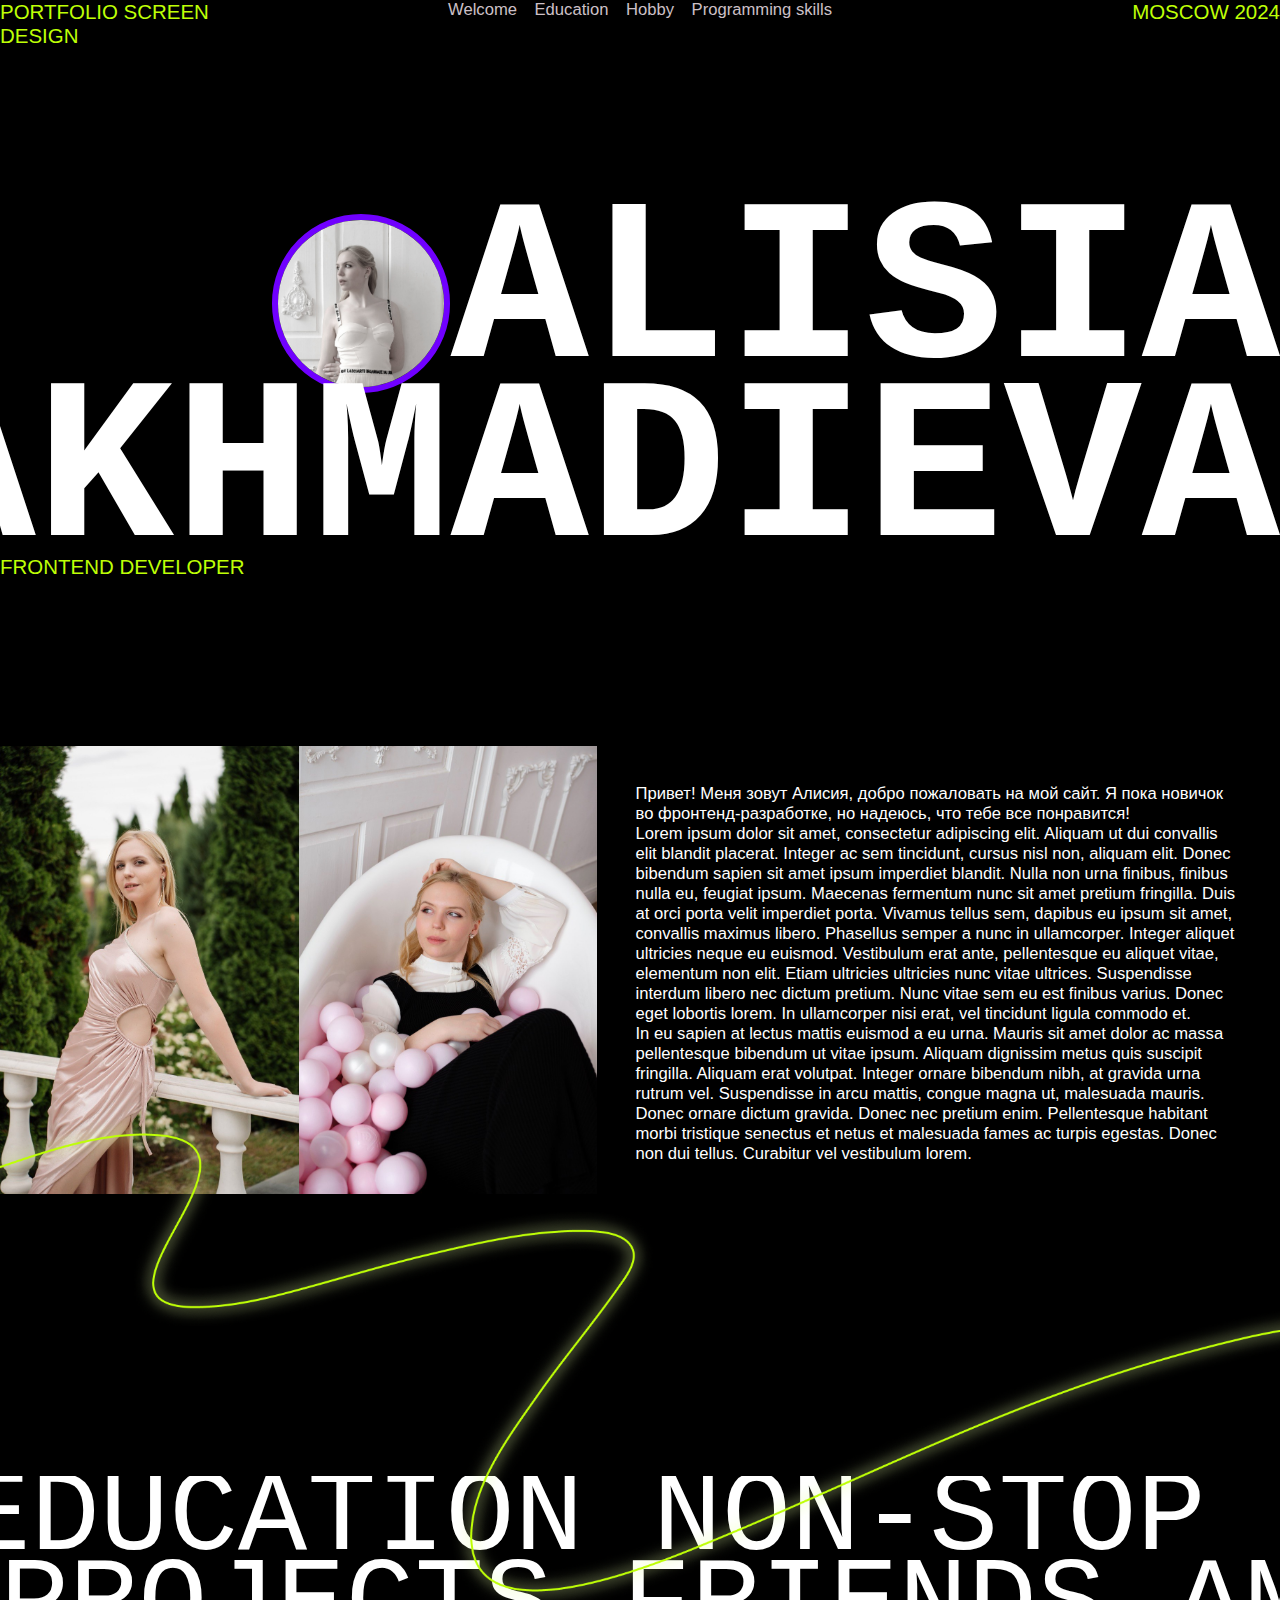
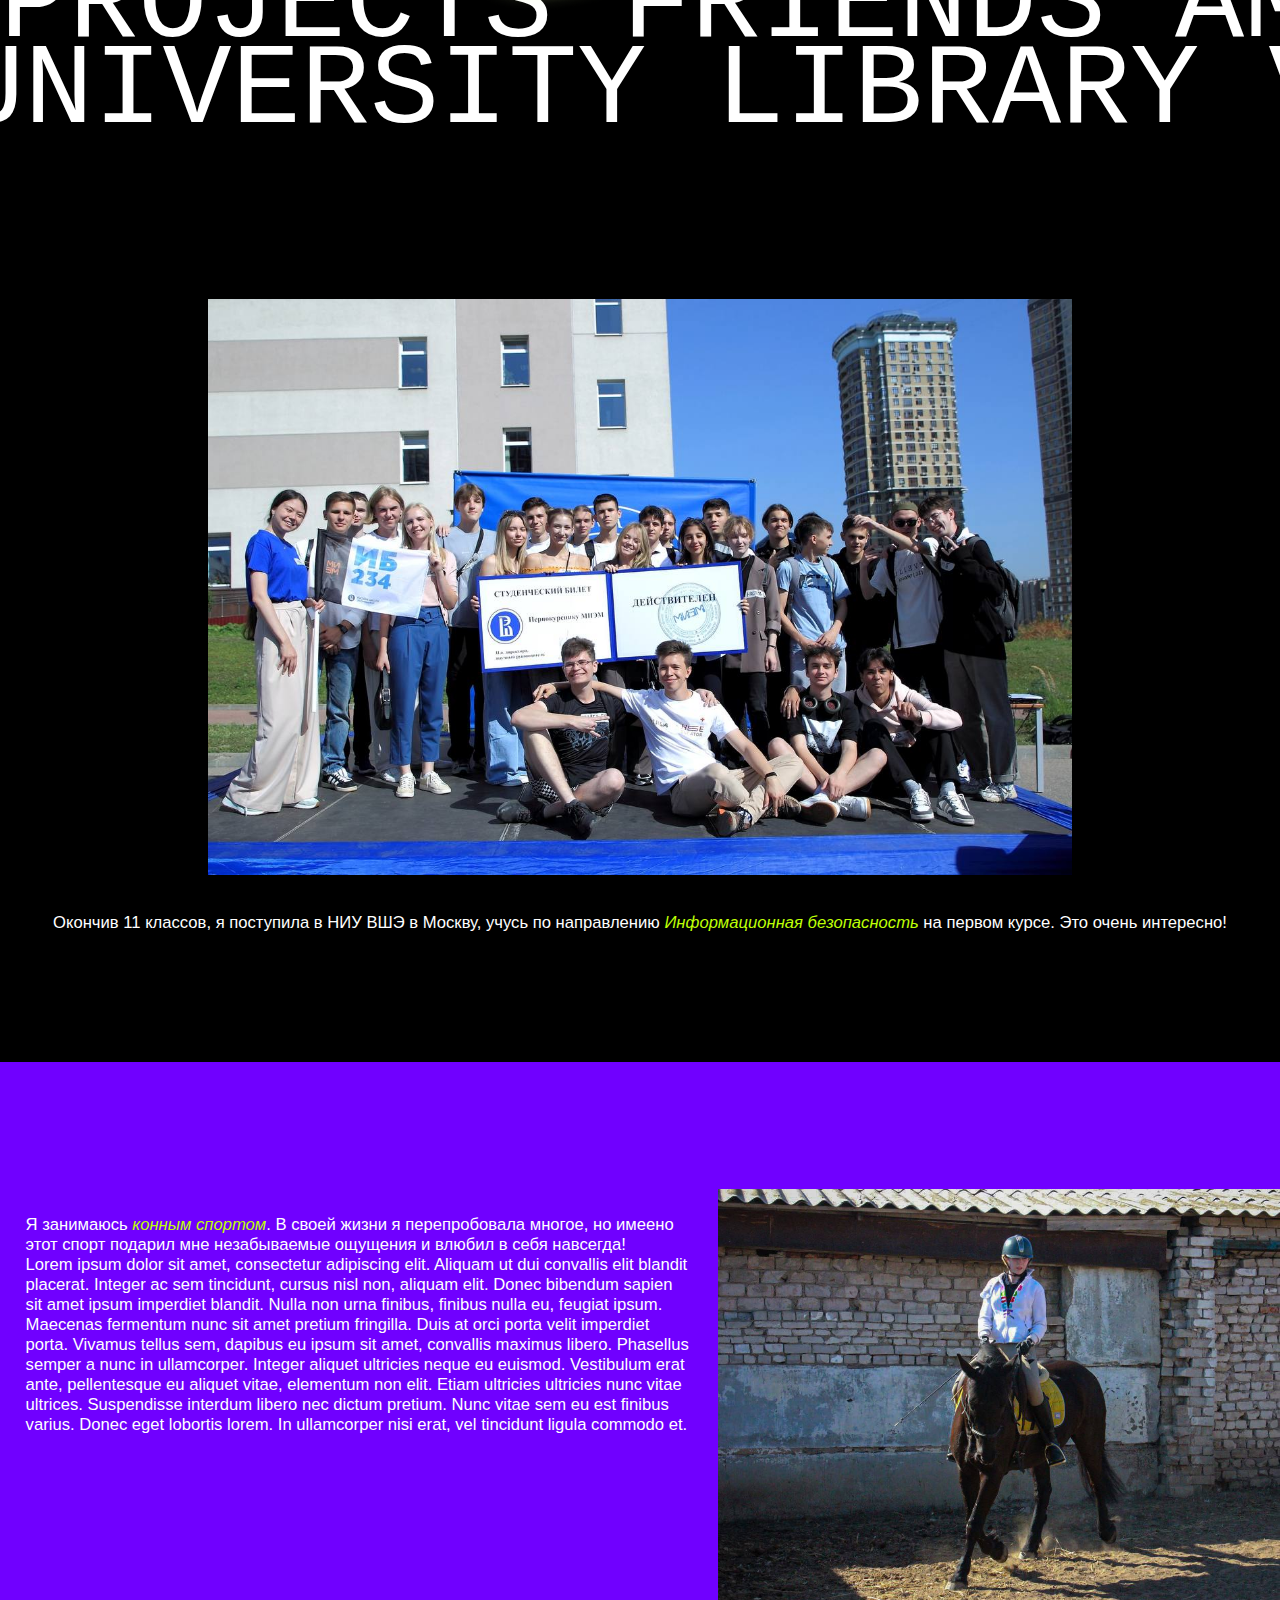
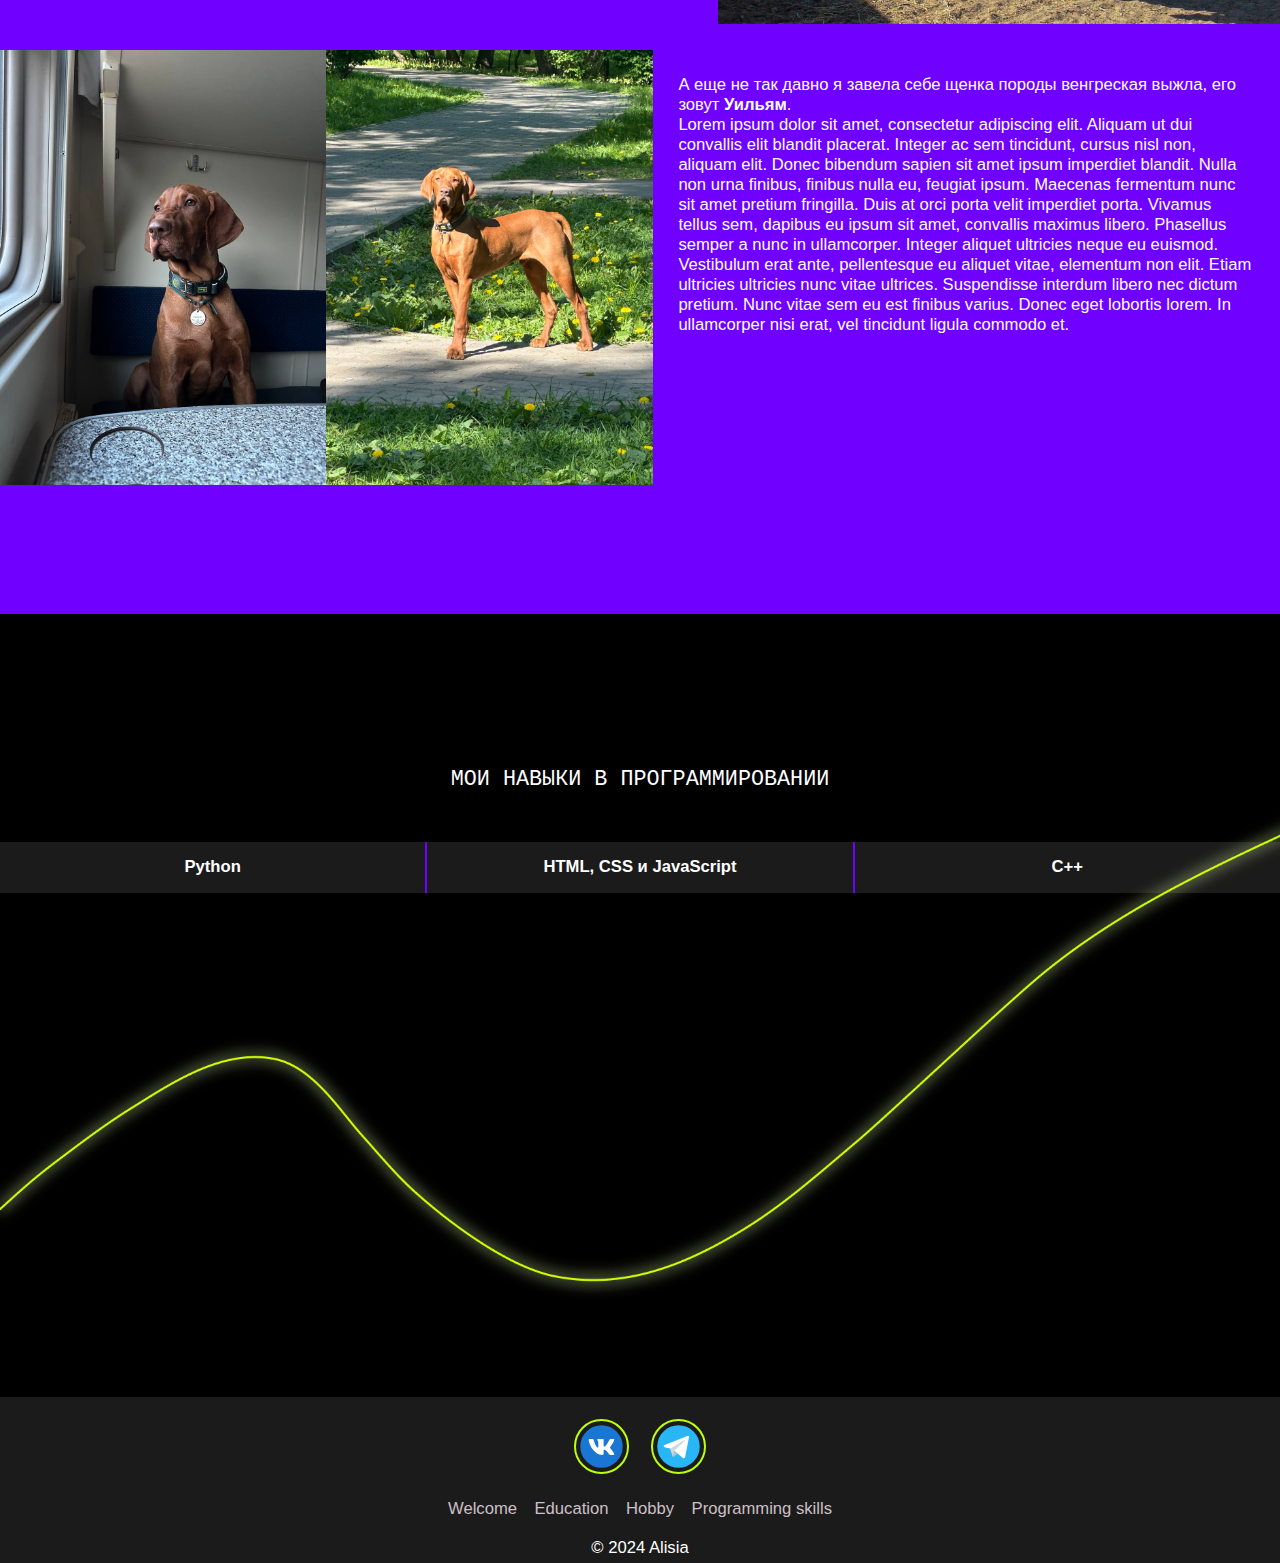
<file: index.html>
<!DOCTYPE html>
<html lang="en">
<head>
    <meta charset="UTF-8">
    <meta name="viewport" content="width=device-width, initial-scale=1.0">
    <link rel="stylesheet" href="css/main.css">
    <link rel="stylesheet" href="css/fonts.css">
    <title>Alisia Akhmadieva Page</title>
</head>
<body>
    <header>
        <div class="corner left">
            <p>PORTFOLIO SCREEN DESIGN</p>
        </div>
        <nav>
            <a href="#welcome">Welcome</a>
            <a href="#education">Education</a>
            <a href="#hobby">Hobby</a>
            <a href="#programming">Programming skills</a>
        </nav>
        <div class="corner">
            <p>MOSCOW 2024</p>
        </div>
    </header>
    <main>
        <div class="name">
            <div>
                <div class="name_img">
                    <img src="images/photo2.jpg" alt="my photo">
                </div>
                <h1>ALISIA</h1>
            </div>
            <h1>AKHMADIEVA</h1>
        </div>
        <div class="corner left">
            <p>FRONTEND DEVELOPER</p>
        </div>

        <div class="welcome" id="welcome">
            <div class="welcome_img">
                <img src="images/photo1.jpg" alt="моя фотография">
                <img src="images/photo9.jpg" alt="моя фотография">
            </div>
            <div class="welcome_text">
                <p>Привет! Меня зовут Алисия, добро пожаловать на мой сайт. Я пока новичок во фронтенд-разработке, но надеюсь, что тебе все понравится!</p>
                <p>Lorem ipsum dolor sit amet, consectetur adipiscing elit. Aliquam ut dui convallis elit blandit placerat. Integer ac sem tincidunt, cursus nisl non, aliquam elit. Donec bibendum sapien sit amet ipsum
                   imperdiet blandit. Nulla non urna finibus, finibus nulla eu, feugiat ipsum. Maecenas fermentum nunc sit amet pretium fringilla. Duis at orci porta velit imperdiet porta. Vivamus tellus sem, dapibus 
                   eu ipsum sit amet, convallis maximus libero. Phasellus semper a nunc in ullamcorper. Integer aliquet ultricies neque eu euismod. Vestibulum erat ante, pellentesque eu aliquet vitae, elementum non elit. 
                   Etiam ultricies ultricies nunc vitae ultrices. Suspendisse interdum libero nec dictum pretium. Nunc vitae sem eu est finibus varius. Donec eget lobortis lorem. In ullamcorper nisi erat, vel tincidunt 
                   ligula commodo et.</p>
                <p>In eu sapien at lectus mattis euismod a eu urna. Mauris sit amet dolor ac massa pellentesque bibendum ut vitae ipsum. Aliquam dignissim metus quis suscipit fringilla. Aliquam erat volutpat. Integer ornare 
                   bibendum nibh, at gravida urna rutrum vel. Suspendisse in arcu mattis, congue magna ut, malesuada mauris. Donec ornare dictum gravida. Donec nec pretium enim. Pellentesque habitant morbi tristique senectus 
                   et netus et malesuada fames ac turpis egestas. Donec non dui tellus. Curabitur vel vestibulum lorem.</p>
            </div>
        </div>

        <div class="line">
            <img src="images/line.png" alt="линия">
        </div>

        <div class="education" id="education">
            <div class="education_big-text">
                <p class="education_p1">EDUCATION NON-STOP GRADUATION</p>
                <p class="education_p2">PROJECTS FRIENDS AMBITIONS</p>
                <p class="education_p3">UNIVERSITY LIBRARY VICTORIES</p>
            </div>
            <div class="education_img">
                <img src="images/photo8.jpg" alt="фотография учебной группы">
            </div>
            <div class="education_text">
                <p>Окончив 11 классов, я поступила в НИУ ВШЭ в Москву, учусь по направлению <em>Информационная безопасность</em> на первом курсе. Это очень интересно!</p>
            </div>
        </div>

        <div class="background"></div>

        <div class="hobby" id="hobby">
            <div class="hobby_block1">
                <div class="hobby_text">
                    <p>Я занимаюсь <em>конным спортом</em>. В своей жизни я перепробовала многое, но имеено этот спорт подарил мне незабываемые ощущения и влюбил в себя навсегда!</p>
                    <p>Lorem ipsum dolor sit amet, consectetur adipiscing elit. Aliquam ut dui convallis elit blandit placerat. Integer ac sem tincidunt, cursus nisl non, aliquam elit. Donec bibendum sapien sit amet ipsum
                        imperdiet blandit. Nulla non urna finibus, finibus nulla eu, feugiat ipsum. Maecenas fermentum nunc sit amet pretium fringilla. Duis at orci porta velit imperdiet porta. Vivamus tellus sem, dapibus 
                        eu ipsum sit amet, convallis maximus libero. Phasellus semper a nunc in ullamcorper. Integer aliquet ultricies neque eu euismod. Vestibulum erat ante, pellentesque eu aliquet vitae, elementum non elit. 
                        Etiam ultricies ultricies nunc vitae ultrices. Suspendisse interdum libero nec dictum pretium. Nunc vitae sem eu est finibus varius. Donec eget lobortis lorem. In ullamcorper nisi erat, vel tincidunt 
                        ligula commodo et.</p>
                </div>
                <div class="hobby_img">
                    <img src="images/photo5.jpg" alt="моя фотография">
                </div>
            </div>
            <div class="hobby_block2">
                <div class="hobby_img">
                    <img src="images/photo7.jpg" alt="фотография моей собаки">
                    <img src="images/photo10.jpg" alt="фотография моей собаки">
                </div>
                <div class="hobby_text">
                    <p>А еще не так давно я завела себе щенка породы венгреская выжла, его зовут <b>Уильям</b>.</p>
                    <p>Lorem ipsum dolor sit amet, consectetur adipiscing elit. Aliquam ut dui convallis elit blandit placerat. Integer ac sem tincidunt, cursus nisl non, aliquam elit. Donec bibendum sapien sit amet ipsum
                        imperdiet blandit. Nulla non urna finibus, finibus nulla eu, feugiat ipsum. Maecenas fermentum nunc sit amet pretium fringilla. Duis at orci porta velit imperdiet porta. Vivamus tellus sem, dapibus 
                        eu ipsum sit amet, convallis maximus libero. Phasellus semper a nunc in ullamcorper. Integer aliquet ultricies neque eu euismod. Vestibulum erat ante, pellentesque eu aliquet vitae, elementum non elit. 
                        Etiam ultricies ultricies nunc vitae ultrices. Suspendisse interdum libero nec dictum pretium. Nunc vitae sem eu est finibus varius. Donec eget lobortis lorem. In ullamcorper nisi erat, vel tincidunt 
                        ligula commodo et.</p>
                </div>
            </div>
        </div>

        <div class="programming" id="programming">
            <div class="programming_text">
                <p>МОИ НАВЫКИ В ПРОГРАММИРОВАНИИ</p>
            </div>
            <div class="programming_list">
                <div class="programming_p" style="border-left: none;">
                    <p><b>Python</b></p>
                </div>
                <div class="programming_p">
                    <p><b>HTML, CSS и JavaScript</b></p>
                </div>
                <div class="programming_p">
                    <p><b>C++</b></p>
                </div>
            </div>
        </div>

        <div class="line">
            <img src="images/line2.png" alt="линия">
        </div>
    </main>
    <footer>
        <div class="footer_connect">
            <a href="https://vk.com/alison20"><img src="images/vk.svg" alt="ВК"></a>
            <a href="@alison_005"><img src="images/tg.svg" alt="Телеграм"></a>
        </div>
        <nav>
            <a href="#welcome">Welcome</a>
            <a href="#education">Education</a>
            <a href="#hobby">Hobby</a>
            <a href="#programming">Programming skills</a>
        </nav>
        <span>&copy;&nbsp;2024 Alisia</span>
    </footer>
</body>
</html>
</file>
<file: css/main.css>
* {
    margin: 0;
    padding: 0;
}
body {
    display: flexbox;
    background-color: black;
    font-family: "Abel", sans-serif;
    font-size: 1.3vw;
    color: white;
}
header {
    display: flex;
    flex-direction: row;
    justify-content: space-between;
}
em {
    color: rgb(190,255,6);
}
.corner {
    width: 20%;
    font-size: 1.6vw;
    color: rgb(190,255,6);
    text-align: end;
}
.left {
    text-align: start;
}
.corner.left {
    margin-bottom: 13vw;
}
nav {
    display: flex;
    flex-direction: row;
    justify-content: space-between;
    width: 30%;
}
nav > a {
    text-decoration: none;
    color: rgb(205,192,199);
}
nav > a:hover {
    color: rgb(112, 0, 255);
}
.name {
    display: flex;
    flex-direction: column;
    align-items: end;
    font-family: "Major Mono Display", monospace;
    font-size: 9vw;
    margin-bottom: 0.1vw;
}
.name > div {
    display: flex;
    flex-direction: row;
}
.name_img {
    display: flex;
    justify-content: center;
    align-items: center;
}
.name_img > img{
    width: 13vw;
    height: 13vw;
    border-radius: 50%;
    border: 0.5vw solid rgb(112, 0, 255);
}
h1 {
    line-height: 70%;
}
.welcome {
    display: flex;
    flex-direction: row;
}
.welcome_img {
    display: flex;
    flex-flow: row nowrap;
    justify-content: start;
}
.welcome_img > img {
    height: 35vw;
}
.welcome_text {
    padding: 3vw;
}
.line {
    position: relative;
    bottom: 7vw;
}
.line > img {
    height: 39vw;
}
.education_big-text {
    font-family: "Major Mono Display", monospace;
    overflow:hidden;
    font-size: 9vw;
    display: flex;
    flex-flow: column nowrap;
    line-height: 75%;
    margin-top: -18vw;
    height: 45vw;
}
.education_big-text > p {
    white-space: nowrap;
}
.education_p1 {
    margin-left: -3vw;
}
.education_p3 {
    margin-left: -3.5vw;
}
.education_img {
    display: flex;
    justify-content: center;
    margin-top: -12vw;
}
.education_img > img {
    height: 45vw;
}
.education_text {
    display: flex;
    justify-content: center;
    padding: 3vw;
}
.background {
    background-color: rgb(112, 0, 255);
    position: absolute;
    height: 90vw;
    width: 100%;
    top: 208vw;
    z-index: -1;
}
.hobby {
    display: flex;
    flex-direction: column;
    margin: 17vw 0 20vw 0;
}
.hobby_block1, .hobby_block2 {
    display: flex;
    flex-direction: row;
    height: 36vw;
}
.hobby_img {
    display: flex;
    flex-direction: row;
}
.hobby_img > img {
    height: 34vw;
}
.hobby_text {
    padding: 2vw;
}
.programming_text {
    margin-bottom: 3em;
}
.programming_text > p {
    font-family: "Major Mono Display", monospace;
    font-size: 1.7vw;
    text-align: center;
}
.programming_list {
    display: flex;
    flex-flow: row nowrap;
    justify-content: space-between;
}
.programming_p {
    display: flex;
    align-items: center;
    justify-content: center;
    width: 33.3%;
    height: 4vw;
    background-color: rgb(27, 27, 27);
    border-left: 0.2vw solid rgb(112, 0, 255);
}
footer {
    background-color: rgb(27, 27, 27);
    height: 13vw;
    display: flex;
    flex-direction: column;
    align-items: center;
    justify-content: center;
}
.footer_connect > a > img {
    margin: 1.3vw 0.7vw 0 0.7vw;
    height: 4vw;
    width: 4vw;
    border: 0.2vw solid rgb(190,255,6);
    border-radius: 50%;
}
footer > nav {
    margin: 1.5vw 0;
}
</file>
<file: css/fonts.css>
@font-face {
    font-family: "Major Mono Display", monospace;
    src: url("../fonts/MajorMonoDisplay-Regular.woff2") format("woff2"),
    url("../fonts/MajorMonoDisplay-Regular.woff") format("woff"),
    url("../fonts/MajorMonoDisplay-Regular.ttf");
    font-weight: 400;
    font-display: swap;
    font-style: normal;
}

@font-face {
    font-family: "Abel", sans-serif;
    src: url("../fonts/Abel-Regular.woff2") format("woff2"),
    url("../fonts/Abel-Regular.woff") format("woff"),
    url("../fonts/Abel-Regular.ttf");
    font-weight: 400;
    font-display: swap;
    font-style: normal;
}
</file>
